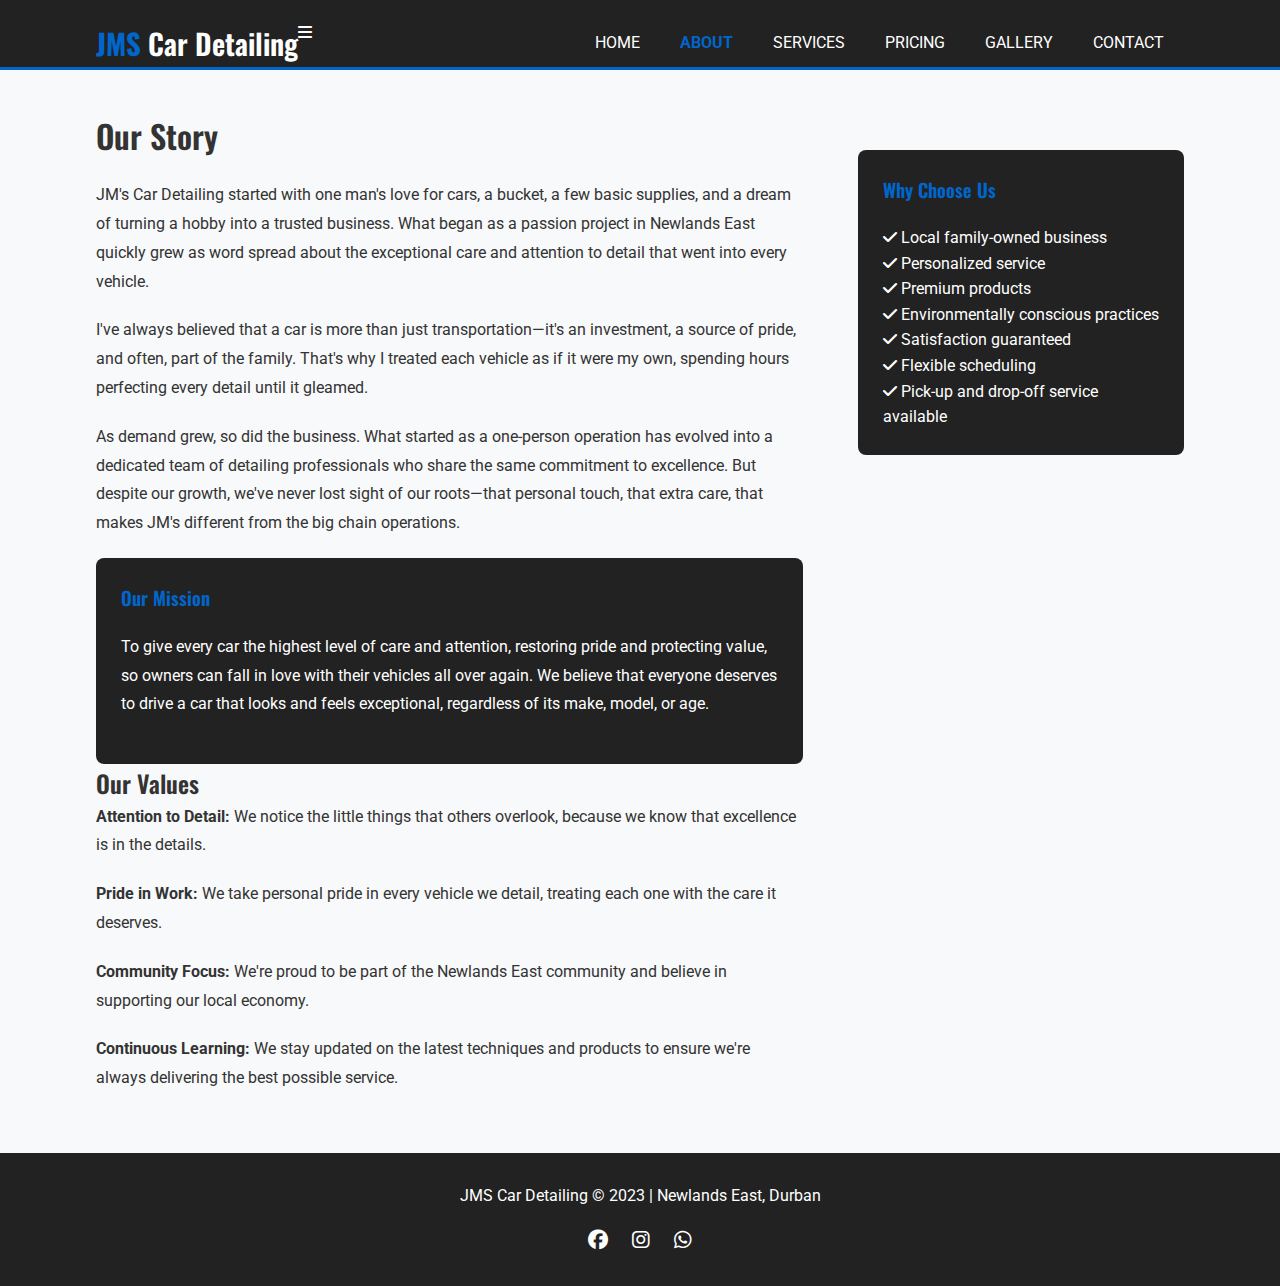
<file: jms-car-detailing/about.html>
<!DOCTYPE html>
<html lang="en">
<head>
    <meta charset="UTF-8">
    <meta name="viewport" content="width=device-width, initial-scale=1.0">
    <title>About Us - JMS Car Detailing | Newlands East, Durban</title>
    <meta name="description" content="Learn about JM's Car Detailing story - from a passion for cars to a trusted detailing business in Newlands East, Durban.">
    <meta property="og:title" content="About JM's Car Detailing - Our Story">
    <meta property="og:description" content="Learn about JM's Car Detailing story - from a passion for cars to a trusted detailing business in Newlands East, Durban.">
    <meta property="og:image" content="https://jms-car-detailing.vercel.app/images/about.jpg">
    <meta property="og:url" content="https://jms-car-detailing.vercel.app/about.html">
    <link rel="stylesheet" href="styles.css">
    <link rel="stylesheet" href="https://cdnjs.cloudflare.com/ajax/libs/font-awesome/6.4.0/css/all.min.css">
    <link href="https://fonts.googleapis.com/css2?family=Oswald:wght@400;500;600;700&family=Roboto:wght@300;400;500;700&display=swap" rel="stylesheet">
</head>
<body>
    <header>
        <div class="container">
            <div id="branding">
                <h1><span class="highlight">JMS</span> Car Detailing</h1>
            </div>
            <nav>
                <ul>
                    <li><a href="index.html">Home</a></li>
                    <li class="current"><a href="about.html">About</a></li>
                    <li><a href="services.html">Services</a></li>
                    <li><a href="pricing.html">Pricing</a></li>
                    <li><a href="gallery.html">Gallery</a></li>
                    <li><a href="contact.html">Contact</a></li>
                </ul>
            </nav>
        </div>
    </header>

    <section id="main">
        <div class="container">
            <article id="main-col">
                <h1 class="page-title">Our Story</h1>
                <p>JM's Car Detailing started with one man's love for cars, a bucket, a few basic supplies, and a dream of turning a hobby into a trusted business. What began as a passion project in Newlands East quickly grew as word spread about the exceptional care and attention to detail that went into every vehicle.</p>

                <p>I've always believed that a car is more than just transportation—it's an investment, a source of pride, and often, part of the family. That's why I treated each vehicle as if it were my own, spending hours perfecting every detail until it gleamed.</p>

                <p>As demand grew, so did the business. What started as a one-person operation has evolved into a dedicated team of detailing professionals who share the same commitment to excellence. But despite our growth, we've never lost sight of our roots—that personal touch, that extra care, that makes JM's different from the big chain operations.</p>

                <div class="dark">
                    <h3>Our Mission</h3>
                    <p>To give every car the highest level of care and attention, restoring pride and protecting value, so owners can fall in love with their vehicles all over again. We believe that everyone deserves to drive a car that looks and feels exceptional, regardless of its make, model, or age.</p>
                </div>

                <h2>Our Values</h2>
                <p><strong>Attention to Detail:</strong> We notice the little things that others overlook, because we know that excellence is in the details.</p>
                <p><strong>Pride in Work:</strong> We take personal pride in every vehicle we detail, treating each one with the care it deserves.</p>
                <p><strong>Community Focus:</strong> We're proud to be part of the Newlands East community and believe in supporting our local economy.</p>
                <p><strong>Continuous Learning:</strong> We stay updated on the latest techniques and products to ensure we're always delivering the best possible service.</p>
            </article>

            <aside id="sidebar">
                <div class="dark">
                    <h3>Why Choose Us</h3>
                    <p><i class="fas fa-check"></i> Local family-owned business</p>
                    <p><i class="fas fa-check"></i> Personalized service</p>
                    <p><i class="fas fa-check"></i> Premium products</p>
                    <p><i class="fas fa-check"></i> Environmentally conscious practices</p>
                    <p><i class="fas fa-check"></i> Satisfaction guaranteed</p>
                    <p><i class="fas fa-check"></i> Flexible scheduling</p>
                    <p><i class="fas fa-check"></i> Pick-up and drop-off service available</p>
                </div>
            </aside>
        </div>
    </section>

    <footer>
        <div class="container">
            <p>JMS Car Detailing &copy; 2023 | Newlands East, Durban</p>
            <div class="social">
                <a href="#"><i class="fab fa-facebook"></i></a>
                <a href="#"><i class="fab fa-instagram"></i></a>
                <a href="#"><i class="fab fa-whatsapp"></i></a>
            </div>
        </div>
    </footer>

    <script src="script.js"></script>
</body>
</html>
</file>
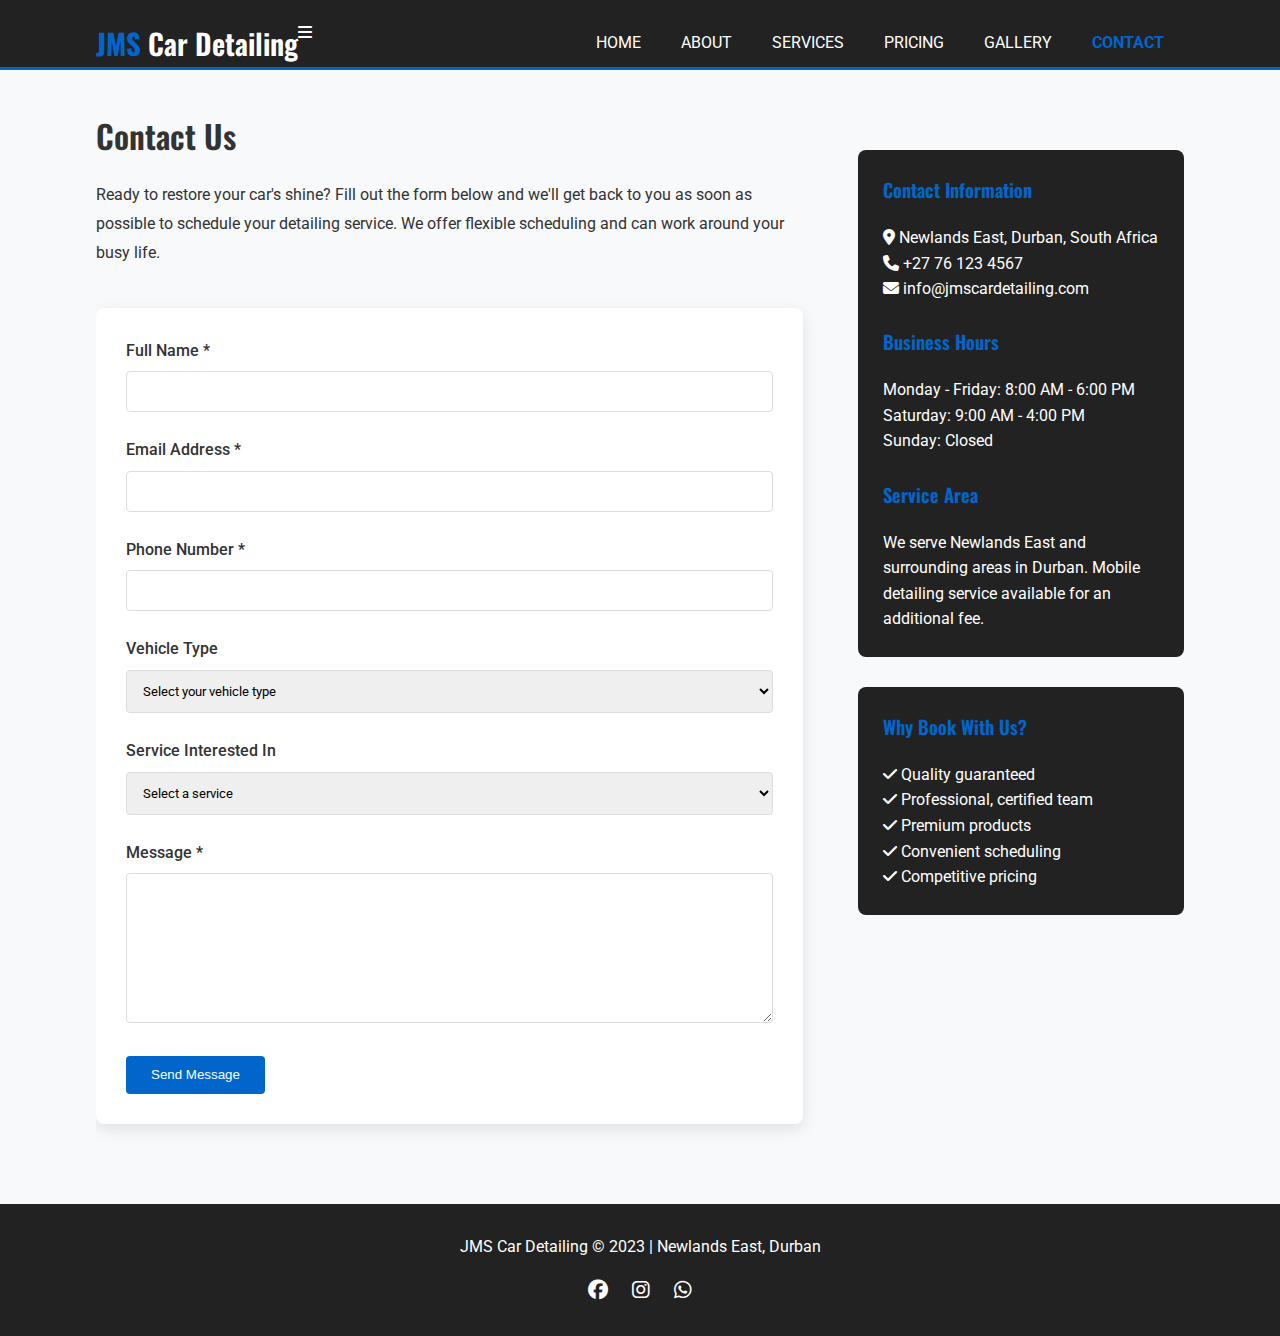
<file: jms-car-detailing/contact.html>
<!DOCTYPE html>
<html lang="en">
<head>
    <meta charset="UTF-8">
    <meta name="viewport" content="width=device-width, initial-scale=1.0">
    <title>Contact Us - JMS Car Detailing | Newlands East, Durban</title>
    <meta name="description" content="Contact JM's Car Detailing in Newlands East, Durban. Book your car detailing service today or request a quote.">
    <meta property="og:title" content="Contact JM's Car Detailing - Book Your Service">
    <meta property="og:description" content="Contact JM's Car Detailing in Newlands East, Durban. Book your car detailing service today or request a quote.">
    <meta property="og:image" content="https://jms-car-detailing.vercel.app/images/contact.jpg">
    <meta property="og:url" content="https://jms-car-detailing.vercel.app/contact.html">
    <link rel="stylesheet" href="styles.css">
    <link rel="stylesheet" href="https://cdnjs.cloudflare.com/ajax/libs/font-awesome/6.4.0/css/all.min.css">
    <link href="https://fonts.googleapis.com/css2?family=Oswald:wght@400;500;600;700&family=Roboto:wght@300;400;500;700&display=swap" rel="stylesheet">
</head>
<body>
    <header>
        <div class="container">
            <div id="branding">
                <h1><span class="highlight">JMS</span> Car Detailing</h1>
            </div>
            <nav>
                <ul>
                    <li><a href="index.html">Home</a></li>
                    <li><a href="about.html">About</a></li>
                    <li><a href="services.html">Services</a></li>
                    <li><a href="pricing.html">Pricing</a></li>
                    <li><a href="gallery.html">Gallery</a></li>
                    <li class="current"><a href="contact.html">Contact</a></li>
                </ul>
            </nav>
        </div>
    </header>

    <section id="main">
        <div class="container">
            <article id="main-col">
                <h1 class="page-title">Contact Us</h1>
                <p>Ready to restore your car's shine? Fill out the form below and we'll get back to you as soon as possible to schedule your detailing service. We offer flexible scheduling and can work around your busy life.</p>

                <div class="contact-form">
                    <form id="contactForm" onsubmit="return validateForm()">
                        <div class="form-group">
                            <label for="name">Full Name *</label>
                            <input type="text" id="name" name="name" required>
                        </div>

                        <div class="form-group">
                            <label for="email">Email Address *</label>
                            <input type="email" id="email" name="email" required>
                        </div>

                        <div class="form-group">
                            <label for="phone">Phone Number *</label>
                            <input type="tel" id="phone" name="phone" required>
                        </div>

                        <div class="form-group">
                            <label for="vehicle">Vehicle Type</label>
                            <select id="vehicle" name="vehicle">
                                <option value="">Select your vehicle type</option>
                                <option value="sedan">Sedan</option>
                                <option value="hatchback">Hatchback</option>
                                <option value="suv">SUV</option>
                                <option value="truck">Truck</option>
                                <option value="other">Other</option>
                            </select>
                        </div>

                        <div class="form-group">
                            <label for="service">Service Interested In</label>
                            <select id="service" name="service">
                                <option value="">Select a service</option>
                                <option value="basic">Basic Exterior</option>
                                <option value="premium">Premium Detail</option>
                                <option value="full">Full Detail</option>
                                <option value="other">Other/Not Sure</option>
                            </select>
                        </div>

                        <div class="form-group">
                            <label for="message">Message *</label>
                            <textarea id="message" name="message" required></textarea>
                        </div>

                        <button type="submit" class="button_1">Send Message</button>
                    </form>
                </div>
            </article>

            <aside id="sidebar">
                <div class="dark">
                    <h3>Contact Information</h3>
                    <p><i class="fas fa-map-marker-alt"></i> Newlands East, Durban, South Africa</p>
                    <p><i class="fas fa-phone"></i> +27 76 123 4567</p>
                    <p><i class="fas fa-envelope"></i> info@jmscardetailing.com</p>
                    <br>
                    <h3>Business Hours</h3>
                    <p>Monday - Friday: 8:00 AM - 6:00 PM</p>
                    <p>Saturday: 9:00 AM - 4:00 PM</p>
                    <p>Sunday: Closed</p>
                    <br>
                    <h3>Service Area</h3>
                    <p>We serve Newlands East and surrounding areas in Durban. Mobile detailing service available for an additional fee.</p>
                </div>

                <div class="dark" style="margin-top: 30px;">
                    <h3>Why Book With Us?</h3>
                    <p><i class="fas fa-check"></i> Quality guaranteed</p>
                    <p><i class="fas fa-check"></i> Professional, certified team</p>
                    <p><i class="fas fa-check"></i> Premium products</p>
                    <p><i class="fas fa-check"></i> Convenient scheduling</p>
                    <p><i class="fas fa-check"></i> Competitive pricing</p>
                </div>
            </aside>
        </div>
    </section>

    <footer>
        <div class="container">
            <p>JMS Car Detailing &copy; 2023 | Newlands East, Durban</p>
            <div class="social">
                <a href="#"><i class="fab fa-facebook"></i></a>
                <a href="#"><i class="fab fa-instagram"></i></a>
                <a href="#"><i class="fab fa-whatsapp"></i></a>
            </div>
        </div>
    </footer>

    <script src="script.js"></script>
</body>
</html>
</file>
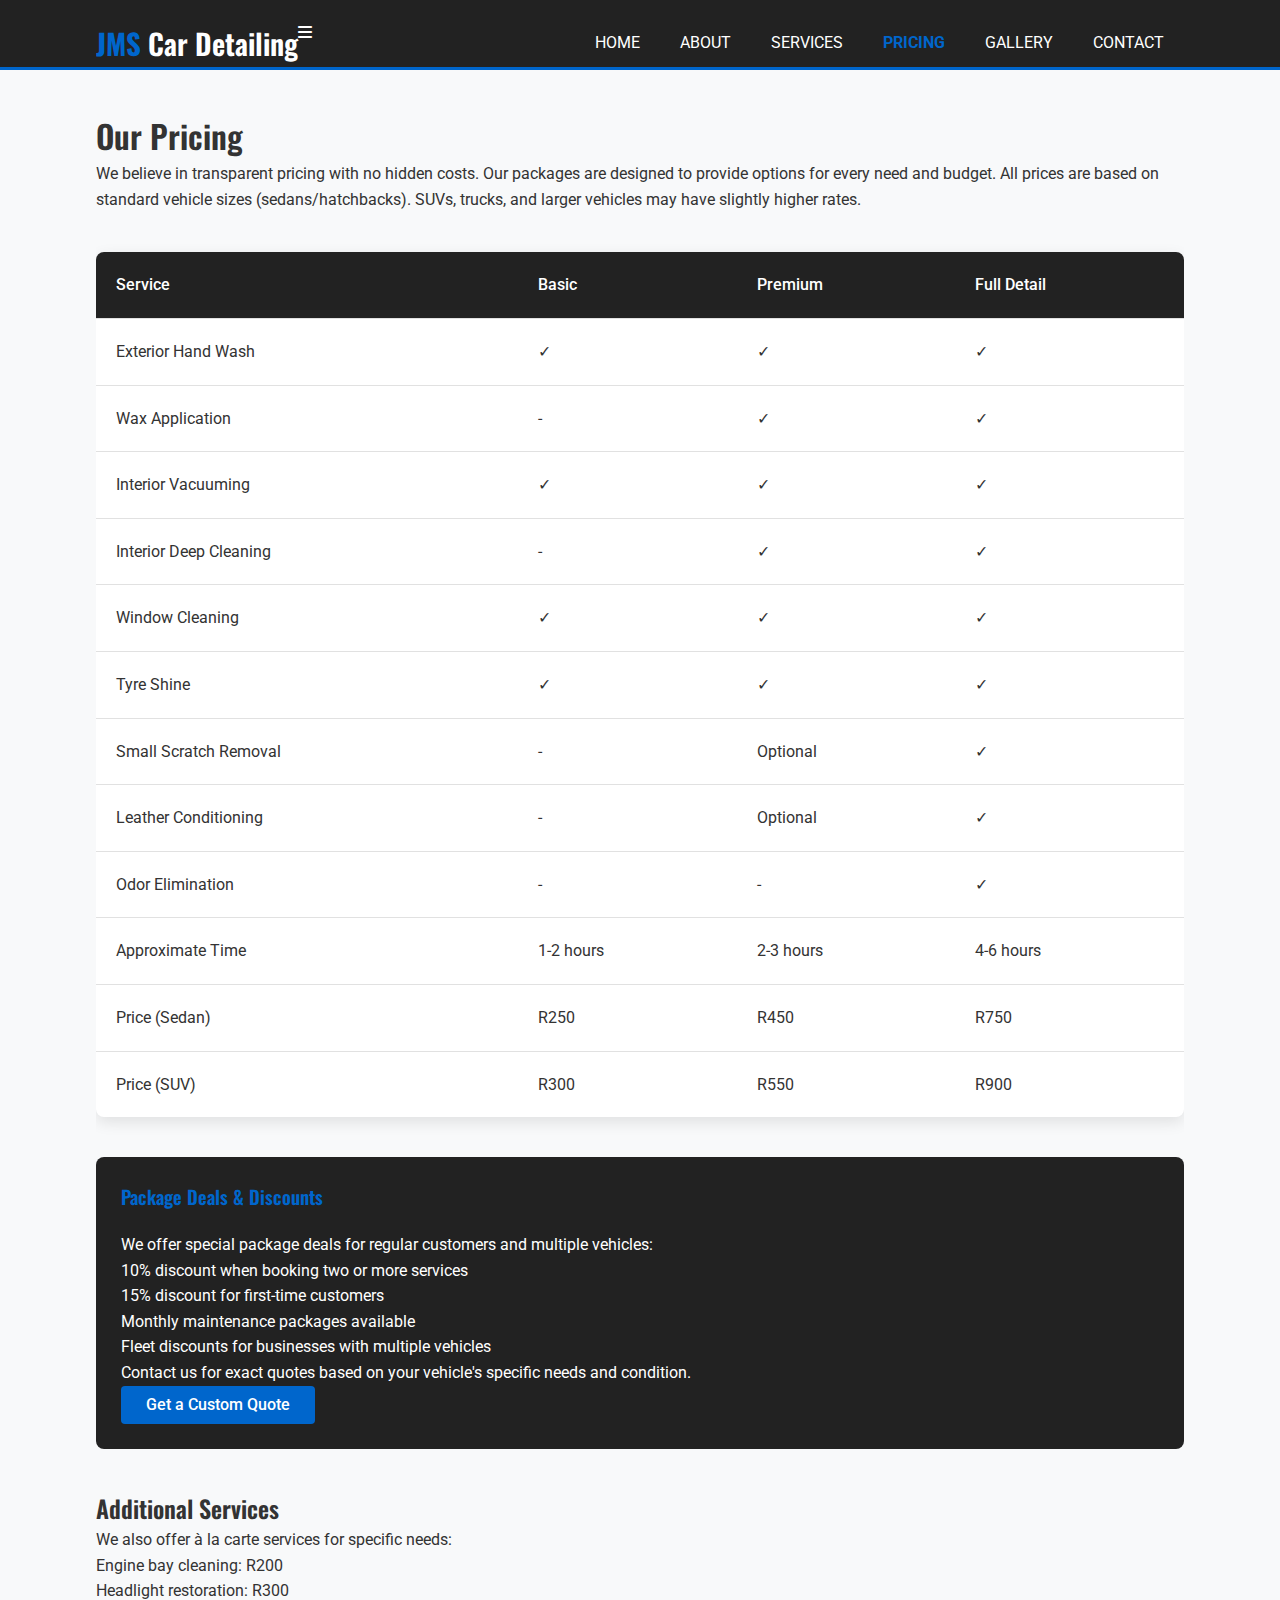
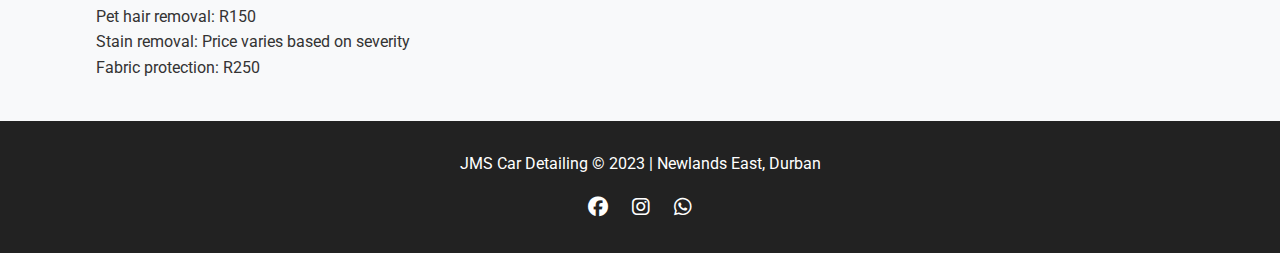
<file: jms-car-detailing/pricing.html>
<!DOCTYPE html>
<html lang="en">
<head>
    <meta charset="UTF-8">
    <meta name="viewport" content="width=device-width, initial-scale=1.0">
    <title>Pricing - JMS Car Detailing | Newlands East, Durban</title>
    <meta name="description" content="Transparent pricing for our car detailing services in Newlands East, Durban. Basic, Premium, and Full Detail packages available.">
    <meta property="og:title" content="Car Detailing Pricing - JM's Car Detailing">
    <meta property="og:description" content="Transparent pricing for our car detailing services in Newlands East, Durban. Basic, Premium, and Full Detail packages available.">
    <meta property="og:image" content="https://jms-car-detailing.vercel.app/images/pricing.jpg">
    <meta property="og:url" content="https://jms-car-detailing.vercel.app/pricing.html">
    <link rel="stylesheet" href="styles.css">
    <link rel="stylesheet" href="https://cdnjs.cloudflare.com/ajax/libs/font-awesome/6.4.0/css/all.min.css">
    <link href="https://fonts.googleapis.com/css2?family=Oswald:wght@400;500;600;700&family=Roboto:wght@300;400;500;700&display=swap" rel="stylesheet">
</head>
<body>
    <header>
        <div class="container">
            <div id="branding">
                <h1><span class="highlight">JMS</span> Car Detailing</h1>
            </div>
            <nav>
                <ul>
                    <li><a href="index.html">Home</a></li>
                    <li><a href="about.html">About</a></li>
                    <li><a href="services.html">Services</a></li>
                    <li class="current"><a href="pricing.html">Pricing</a></li>
                    <li><a href="gallery.html">Gallery</a></li>
                    <li><a href="contact.html">Contact</a></li>
                </ul>
            </nav>
        </div>
    </header>

    <section id="main">
        <div class="container">
            <h1 class="page-title">Our Pricing</h1>
            <p>We believe in transparent pricing with no hidden costs. Our packages are designed to provide options for every need and budget. All prices are based on standard vehicle sizes (sedans/hatchbacks). SUVs, trucks, and larger vehicles may have slightly higher rates.</p>

            <table class="pricing-table">
                <thead>
                    <tr>
                        <th>Service</th>
                        <th>Basic</th>
                        <th>Premium</th>
                        <th>Full Detail</th>
                    </tr>
                </thead>
                <tbody>
                    <tr>
                        <td>Exterior Hand Wash</td>
                        <td>✓</td>
                        <td>✓</td>
                        <td>✓</td>
                    </tr>
                    <tr>
                        <td>Wax Application</td>
                        <td>-</td>
                        <td>✓</td>
                        <td>✓</td>
                    </tr>
                    <tr>
                        <td>Interior Vacuuming</td>
                        <td>✓</td>
                        <td>✓</td>
                        <td>✓</td>
                    </tr>
                    <tr>
                        <td>Interior Deep Cleaning</td>
                        <td>-</td>
                        <td>✓</td>
                        <td>✓</td>
                    </tr>
                    <tr>
                        <td>Window Cleaning</td>
                        <td>✓</td>
                        <td>✓</td>
                        <td>✓</td>
                    </tr>
                    <tr>
                        <td>Tyre Shine</td>
                        <td>✓</td>
                        <td>✓</td>
                        <td>✓</td>
                    </tr>
                    <tr>
                        <td>Small Scratch Removal</td>
                        <td>-</td>
                        <td>Optional</td>
                        <td>✓</td>
                    </tr>
                    <tr>
                        <td>Leather Conditioning</td>
                        <td>-</td>
                        <td>Optional</td>
                        <td>✓</td>
                    </tr>
                    <tr>
                        <td>Odor Elimination</td>
                        <td>-</td>
                        <td>-</td>
                        <td>✓</td>
                    </tr>
                    <tr>
                        <td>Approximate Time</td>
                        <td>1-2 hours</td>
                        <td>2-3 hours</td>
                        <td>4-6 hours</td>
                    </tr>
                    <tr>
                        <td>Price (Sedan)</td>
                        <td>R250</td>
                        <td>R450</td>
                        <td>R750</td>
                    </tr>
                    <tr>
                        <td>Price (SUV)</td>
                        <td>R300</td>
                        <td>R550</td>
                        <td>R900</td>
                    </tr>
                </tbody>
            </table>

            <div class="dark" style="margin-top: 40px;">
                <h3>Package Deals & Discounts</h3>
                <p>We offer special package deals for regular customers and multiple vehicles:</p>
                <ul>
                    <li>10% discount when booking two or more services</li>
                    <li>15% discount for first-time customers</li>
                    <li>Monthly maintenance packages available</li>
                    <li>Fleet discounts for businesses with multiple vehicles</li>
                </ul>
                <p>Contact us for exact quotes based on your vehicle's specific needs and condition.</p>
                <a href="contact.html" class="button_1">Get a Custom Quote</a>
            </div>

            <div style="margin-top: 40px;">
                <h2>Additional Services</h2>
                <p>We also offer à la carte services for specific needs:</p>
                <ul>
                    <li>Engine bay cleaning: R200</li>
                    <li>Headlight restoration: R300</li>
                    <li>Pet hair removal: R150</li>
                    <li>Stain removal: Price varies based on severity</li>
                    <li>Fabric protection: R250</li>
                </ul>
            </div>
        </div>
    </section>

    <footer>
        <div class="container">
            <p>JMS Car Detailing &copy; 2023 | Newlands East, Durban</p>
            <div class="social">
                <a href="#"><i class="fab fa-facebook"></i></a>
                <a href="#"><i class="fab fa-instagram"></i></a>
                <a href="#"><i class="fab fa-whatsapp"></i></a>
            </div>
        </div>
    </footer>

    <script src="script.js"></script>
</body>
</html>
</file>
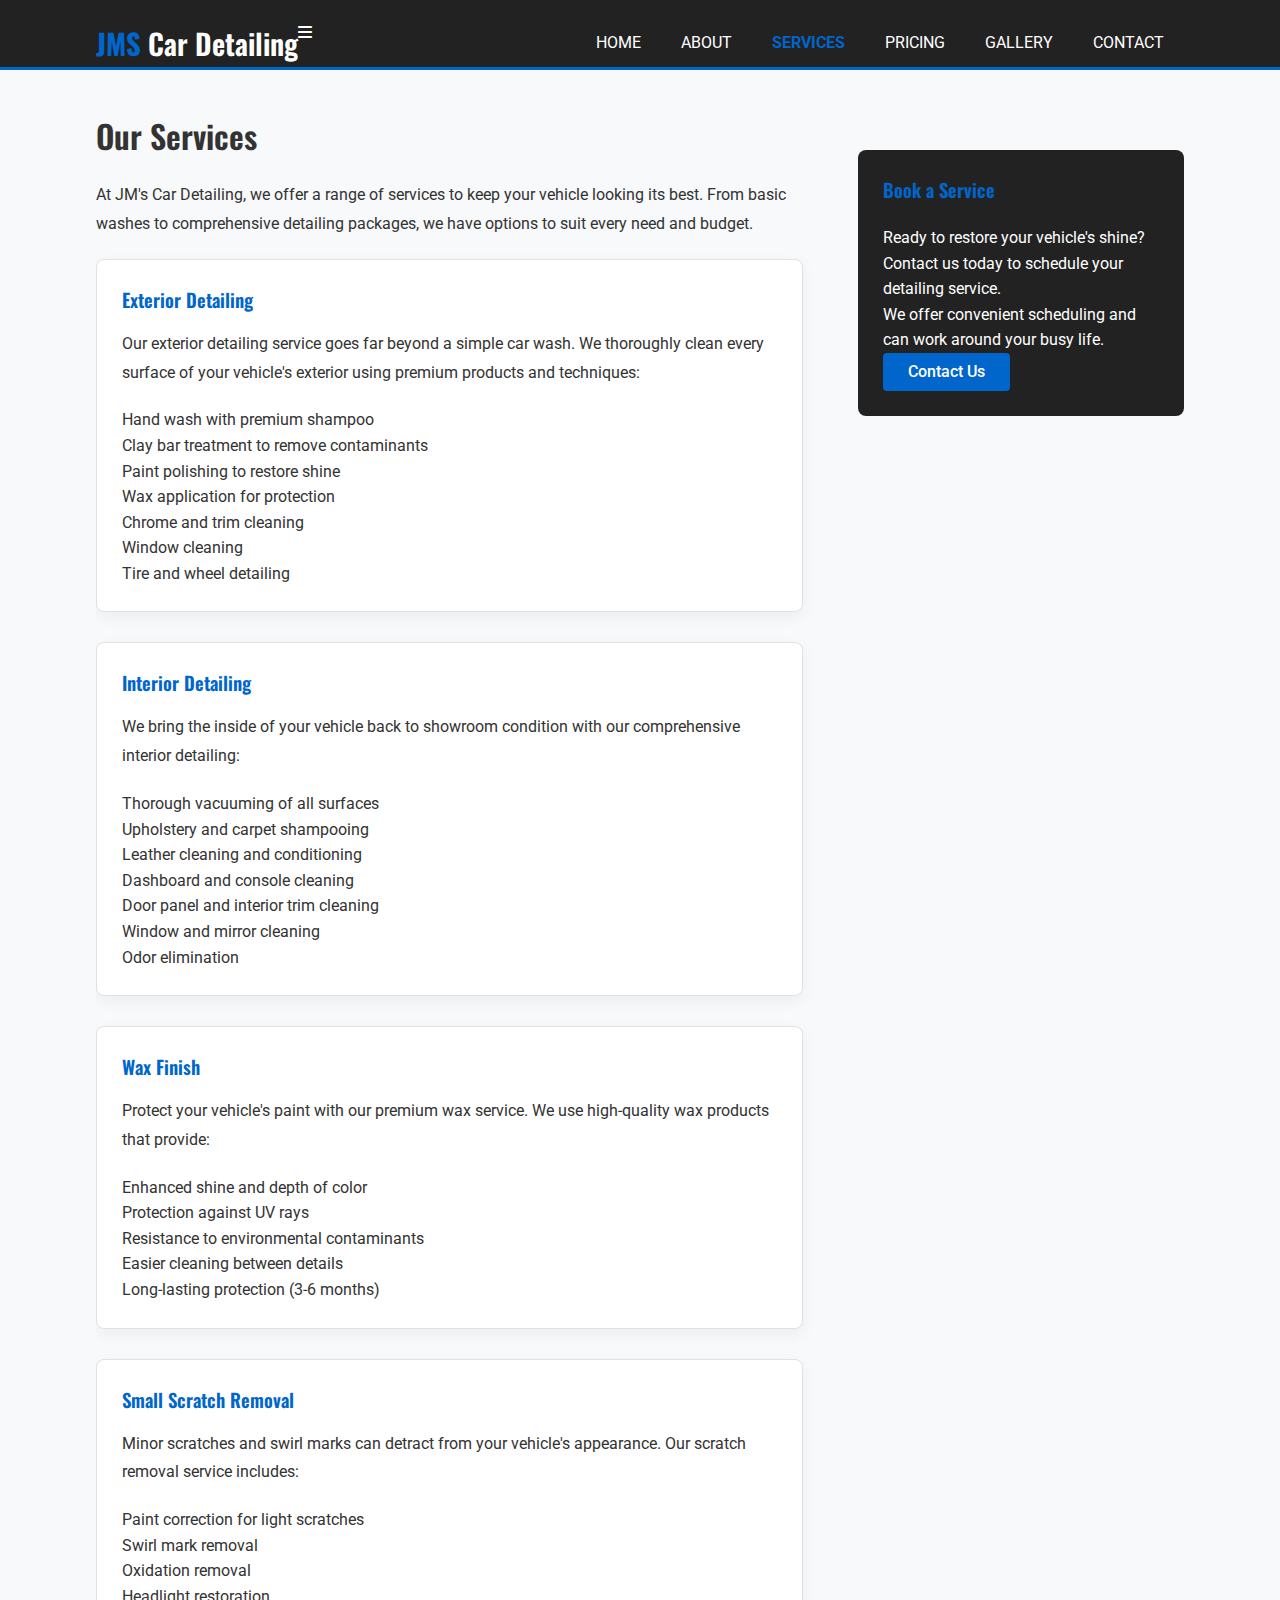
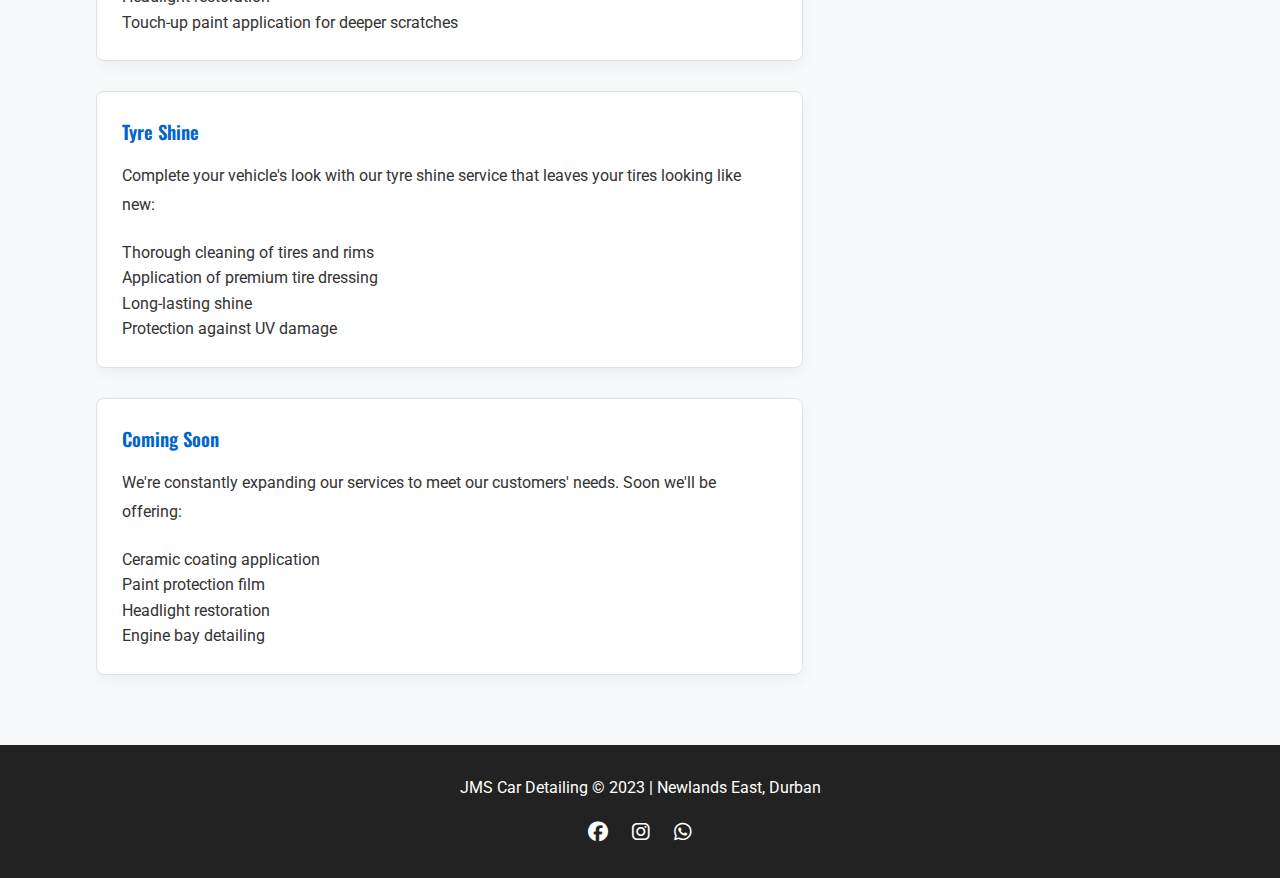
<file: jms-car-detailing/services.html>
<!DOCTYPE html>
<html lang="en">
<head>
    <meta charset="UTF-8">
    <meta name="viewport" content="width=device-width, initial-scale=1.0">
    <title>Our Services - JMS Car Detailing | Newlands East, Durban</title>
    <meta name="description" content="Professional car detailing services in Newlands East, Durban. We offer exterior cleaning, interior detailing, wax finishes, and scratch removal.">
    <meta property="og:title" content="Car Detailing Services - JM's Car Detailing">
    <meta property="og:description" content="Professional car detailing services in Newlands East, Durban. We offer exterior cleaning, interior detailing, wax finishes, and scratch removal.">
    <meta property="og:image" content="https://jms-car-detailing.vercel.app/images/services.jpg">
    <meta property="og:url" content="https://jms-car-detailing.vercel.app/services.html">
    <link rel="stylesheet" href="styles.css">
    <link rel="stylesheet" href="https://cdnjs.cloudflare.com/ajax/libs/font-awesome/6.4.0/css/all.min.css">
    <link href="https://fonts.googleapis.com/css2?family=Oswald:wght@400;500;600;700&family=Roboto:wght@300;400;500;700&display=swap" rel="stylesheet">
</head>
<body>
    <header>
        <div class="container">
            <div id="branding">
                <h1><span class="highlight">JMS</span> Car Detailing</h1>
            </div>
            <nav>
                <ul>
                    <li><a href="index.html">Home</a></li>
                    <li><a href="about.html">About</a></li>
                    <li class="current"><a href="services.html">Services</a></li>
                    <li><a href="pricing.html">Pricing</a></li>
                    <li><a href="gallery.html">Gallery</a></li>
                    <li><a href="contact.html">Contact</a></li>
                </ul>
            </nav>
        </div>
    </header>

    <section id="main">
        <div class="container">
            <article id="main-col">
                <h1 class="page-title">Our Services</h1>
                <p>At JM's Car Detailing, we offer a range of services to keep your vehicle looking its best. From basic washes to comprehensive detailing packages, we have options to suit every need and budget.</p>

                <div class="service">
                    <h3>Exterior Detailing</h3>
                    <p>Our exterior detailing service goes far beyond a simple car wash. We thoroughly clean every surface of your vehicle's exterior using premium products and techniques:</p>
                    <ul>
                        <li>Hand wash with premium shampoo</li>
                        <li>Clay bar treatment to remove contaminants</li>
                        <li>Paint polishing to restore shine</li>
                        <li>Wax application for protection</li>
                        <li>Chrome and trim cleaning</li>
                        <li>Window cleaning</li>
                        <li>Tire and wheel detailing</li>
                    </ul>
                </div>

                <div class="service">
                    <h3>Interior Detailing</h3>
                    <p>We bring the inside of your vehicle back to showroom condition with our comprehensive interior detailing:</p>
                    <ul>
                        <li>Thorough vacuuming of all surfaces</li>
                        <li>Upholstery and carpet shampooing</li>
                        <li>Leather cleaning and conditioning</li>
                        <li>Dashboard and console cleaning</li>
                        <li>Door panel and interior trim cleaning</li>
                        <li>Window and mirror cleaning</li>
                        <li>Odor elimination</li>
                    </ul>
                </div>

                <div class="service">
                    <h3>Wax Finish</h3>
                    <p>Protect your vehicle's paint with our premium wax service. We use high-quality wax products that provide:</p>
                    <ul>
                        <li>Enhanced shine and depth of color</li>
                        <li>Protection against UV rays</li>
                        <li>Resistance to environmental contaminants</li>
                        <li>Easier cleaning between details</li>
                        <li>Long-lasting protection (3-6 months)</li>
                    </ul>
                </div>

                <div class="service">
                    <h3>Small Scratch Removal</h3>
                    <p>Minor scratches and swirl marks can detract from your vehicle's appearance. Our scratch removal service includes:</p>
                    <ul>
                        <li>Paint correction for light scratches</li>
                        <li>Swirl mark removal</li>
                        <li>Oxidation removal</li>
                        <li>Headlight restoration</li>
                        <li>Touch-up paint application for deeper scratches</li>
                    </ul>
                </div>

                <div class="service">
                    <h3>Tyre Shine</h3>
                    <p>Complete your vehicle's look with our tyre shine service that leaves your tires looking like new:</p>
                    <ul>
                        <li>Thorough cleaning of tires and rims</li>
                        <li>Application of premium tire dressing</li>
                        <li>Long-lasting shine</li>
                        <li>Protection against UV damage</li>
                    </ul>
                </div>

                <div class="service">
                    <h3>Coming Soon</h3>
                    <p>We're constantly expanding our services to meet our customers' needs. Soon we'll be offering:</p>
                    <ul>
                        <li>Ceramic coating application</li>
                        <li>Paint protection film</li>
                        <li>Headlight restoration</li>
                        <li>Engine bay detailing</li>
                    </ul>
                </div>
            </article>

            <aside id="sidebar">
                <div class="dark">
                    <h3>Book a Service</h3>
                    <p>Ready to restore your vehicle's shine? Contact us today to schedule your detailing service.</p>
                    <p>We offer convenient scheduling and can work around your busy life.</p>
                    <a href="contact.html" class="button_1">Contact Us</a>
                </div>
            </aside>
        </div>
    </section>

    <footer>
        <div class="container">
            <p>JMS Car Detailing &copy; 2023 | Newlands East, Durban</p>
            <div class="social">
                <a href="#"><i class="fab fa-facebook"></i></a>
                <a href="#"><i class="fab fa-instagram"></i></a>
                <a href="#"><i class="fab fa-whatsapp"></i></a>
            </div>
        </div>
    </footer>

    <script src="script.js"></script>
</body>
</html>
</file>
<file: jms-car-detailing/styles.css>
/* Global Styles */
* {
    margin: 0;
    padding: 0;
    box-sizing: border-box;
}

body {
    font-family: 'Roboto', sans-serif;
    line-height: 1.6;
    color: #333;
    background: #f8f9fa;
}

h1, h2, h3, h4, h5 {
    font-family: 'Oswald', sans-serif;
    font-weight: 600;
}

.container {
    width: 85%;
    margin: auto;
    overflow: hidden;
}

ul {
    list-style: none;
}

.button_1 {
    display: inline-block;
    height: 38px;
    background: #0066cc;
    border: 0;
    padding: 0 25px;
    color: #fff;
    cursor: pointer;
    text-decoration: none;
    line-height: 38px;
    border-radius: 4px;
    font-weight: 500;
    transition: all 0.3s ease;
}

.button_1:hover {
    background: #004d99;
    transform: translateY(-2px);
}

.section-title {
    text-align: center;
    font-size: 2.2rem;
    margin-bottom: 40px;
    color: #333;
    position: relative;
}

.section-title:after {
    content: '';
    display: block;
    width: 80px;
    height: 4px;
    background: #0066cc;
    margin: 15px auto;
}

/* Header */
header {
    background: #222;
    color: #fff;
    padding-top: 20px;
    min-height: 70px;
    border-bottom: #0066cc 3px solid;
    position: sticky;
    top: 0;
    z-index: 100;
}

header a {
    color: #fff;
    text-decoration: none;
    text-transform: uppercase;
    font-size: 16px;
    transition: color 0.3s ease;
}

header li {
    float: left;
    display: inline;
    padding: 0 20px 0 20px;
}

header #branding {
    float: left;
}

header #branding h1 {
    margin: 0;
    font-size: 1.8rem;
}

header nav {
    float: right;
    margin-top: 10px;
}

header .highlight, header .current a {
    color: #0066cc;
    font-weight: bold;
}

header a:hover {
    color: #0066cc;
}

/* Showcase */
#showcase {
    min-height: 500px;
    background: linear-gradient(rgba(0, 0, 0, 0.7), rgba(0, 0, 0, 0.7)), url('../images/showcase.jpg') no-repeat center center/cover;
    text-align: center;
    color: #fff;
    display: flex;
    flex-direction: column;
    justify-content: center;
}

#showcase h1 {
    margin-top: 0;
    font-size: 3rem;
    margin-bottom: 20px;
}

#showcase p {
    font-size: 1.5rem;
    margin-bottom: 30px;
}

/* Trust Indicators */
#trust {
    padding: 40px 0;
    background: #fff;
}

#trust .container {
    display: flex;
    justify-content: space-around;
    flex-wrap: wrap;
}

.trust-item {
    flex: 1;
    min-width: 250px;
    text-align: center;
    padding: 20px;
    margin: 10px;
}

.trust-item i {
    font-size: 2.5rem;
    color: #0066cc;
    margin-bottom: 15px;
}

.trust-item h3 {
    margin-bottom: 10px;
    color: #333;
}

/* Boxes */
#boxes {
    padding: 40px 0;
    background: #f8f9fa;
}

#boxes .container {
    display: flex;
    justify-content: space-around;
    flex-wrap: wrap;
}

#boxes .box {
    flex: 1;
    min-width: 250px;
    text-align: center;
    padding: 20px;
    margin: 15px;
    background: #fff;
    border-radius: 8px;
    box-shadow: 0 5px 15px rgba(0, 0, 0, 0.1);
    transition: transform 0.3s ease;
}

#boxes .box:hover {
    transform: translateY(-10px);
}

#boxes .box i {
    color: #0066cc;
    margin-bottom: 15px;
}

#boxes .box h3 {
    margin-bottom: 15px;
    color: #333;
}

/* Testimonials */
#testimonials {
    padding: 60px 0;
    background: #fff;
}

#testimonials .container {
    display: flex;
    justify-content: space-around;
    flex-wrap: wrap;
}

.testimonial {
    flex: 1;
    min-width: 300px;
    text-align: center;
    padding: 30px;
    margin: 15px;
    background: #f8f9fa;
    border-radius: 8px;
    box-shadow: 0 5px 15px rgba(0, 0, 0, 0.1);
}

.testimonial img {
    width: 80px;
    height: 80px;
    border-radius: 50%;
    margin-bottom: 20px;
    object-fit: cover;
}

.testimonial p {
    font-style: italic;
    margin-bottom: 20px;
}

.testimonial h4 {
    color: #0066cc;
}

/* Call to Action */
#cta {
    padding: 80px 0;
    color: #fff;
    background: linear-gradient(rgba(0, 0, 0, 0.8), rgba(0, 0, 0, 0.8)), url('../images/cta-bg.jpg') no-repeat center center/cover;
    text-align: center;
}

#cta h2 {
    margin-bottom: 20px;
    font-size: 2.5rem;
}

#cta p {
    margin-bottom: 30px;
    font-size: 1.2rem;
}

/* Footer */
footer {
    padding: 30px 0;
    color: #fff;
    background-color: #222;
    text-align: center;
}

footer .social {
    margin-top: 15px;
}

footer .social a {
    color: #fff;
    margin: 0 10px;
    font-size: 20px;
    transition: color 0.3s ease;
}

footer .social a:hover {
    color: #0066cc;
}

/* About Page Styles */
#main {
    padding: 40px 0;
}

#main-col {
    float: left;
    width: 65%;
}

#main-col h1 {
    margin-bottom: 20px;
    color: #333;
}

#main-col p {
    margin-bottom: 20px;
    line-height: 1.8;
}

#sidebar {
    float: right;
    width: 30%;
    margin-top: 30px;
}

.dark {
    padding: 25px;
    background: #222;
    color: #fff;
    margin-top: 10px;
    border-radius: 8px;
}

.dark h3 {
    color: #0066cc;
    margin-bottom: 20px;
}

/* Services Page */
.service {
    margin-bottom: 30px;
    padding: 25px;
    border: 1px solid #e1e1e1;
    background: #fff;
    border-radius: 8px;
    box-shadow: 0 5px 15px rgba(0, 0, 0, 0.05);
}

.service h3 {
    color: #0066cc;
    margin-bottom: 15px;
}

.service p {
    line-height: 1.8;
}

/* Gallery Page */
.gallery-container {
    display: grid;
    grid-template-columns: repeat(auto-fill, minmax(280px, 1fr));
    grid-gap: 20px;
    margin: 40px 0;
}

.gallery-item {
    overflow: hidden;
    border-radius: 8px;
    box-shadow: 0 5px 15px rgba(0, 0, 0, 0.1);
    position: relative;
}

.gallery-item img {
    width: 100%;
    height: 250px;
    object-fit: cover;
    transition: transform 0.3s ease;
    cursor: pointer;
}

.gallery-item img:hover {
    transform: scale(1.05);
}

.gallery-item::after {
    content: '';
    position: absolute;
    top: 0;
    left: 0;
    width: 100%;
    height: 100%;
    background: linear-gradient(transparent 70%, rgba(0, 0, 0, 0.7));
    opacity: 0;
    transition: opacity 0.3s ease;
}

.gallery-item:hover::after {
    opacity: 1;
}

/* Pricing Page */
.pricing-table {
    width: 100%;
    border-collapse: collapse;
    margin: 40px 0;
    background: #fff;
    border-radius: 8px;
    overflow: hidden;
    box-shadow: 0 5px 15px rgba(0, 0, 0, 0.1);
}

.pricing-table th, .pricing-table td {
    padding: 20px;
    text-align: left;
    border-bottom: 1px solid #e1e1e1;
}

.pricing-table th {
    background-color: #222;
    color: white;
    font-weight: 500;
}

.pricing-table tr:last-child td {
    border-bottom: none;
}

.pricing-table tr:hover {
    background-color: #f8f9fa;
}

/* Contact Page */
.contact-form {
    padding: 30px;
    background: #fff;
    border-radius: 8px;
    margin: 40px 0;
    box-shadow: 0 5px 15px rgba(0, 0, 0, 0.1);
}

.form-group {
    margin-bottom: 25px;
}

.form-group label {
    display: block;
    margin-bottom: 8px;
    font-weight: 500;
    color: #333;
}

.form-group input, .form-group textarea, .form-group select {
    width: 100%;
    padding: 12px;
    border: 1px solid #ddd;
    border-radius: 4px;
    font-family: 'Roboto', sans-serif;
}

.form-group textarea {
    height: 150px;
    resize: vertical;
}

/* Lightbox */
.lightbox {
    display: none;
    position: fixed;
    z-index: 999;
    top: 0;
    left: 0;
    width: 100%;
    height: 100%;
    background-color: rgba(0, 0, 0, 0.9);
}

.lightbox-content {
    display: block;
    margin: 5% auto;
    width: 80%;
    max-width: 800px;
    animation: zoom 0.3s ease;
}

@keyframes zoom {
    from {transform: scale(0.9); opacity: 0;}
    to {transform: scale(1); opacity: 1;}
}

.lightbox-close {
    position: absolute;
    top: 25px;
    right: 35px;
    color: #f1f1f1;
    font-size: 45px;
    font-weight: bold;
    cursor: pointer;
    transition: color 0.3s ease;
}

.lightbox-close:hover {
    color: #0066cc;
}

/* Media Queries */
@media (max-width: 768px) {
    header #branding,
    header nav,
    header nav li,
    #boxes .box,
    #main-col,
    #sidebar {
        float: none;
        text-align: center;
        width: 100%;
    }

    header {
        padding-bottom: 20px;
    }

    #showcase h1 {
        font-size: 2.2rem;
    }

    #showcase p {
        font-size: 1.2rem;
    }

    .section-title {
        font-size: 1.8rem;
    }

    #trust .container,
    #boxes .container,
    #testimonials .container {
        flex-direction: column;
    }

    .trust-item, .testimonial {
        margin-bottom: 30px;
    }

    .gallery-container {
        grid-template-columns: 1fr;
    }
}
</file>
